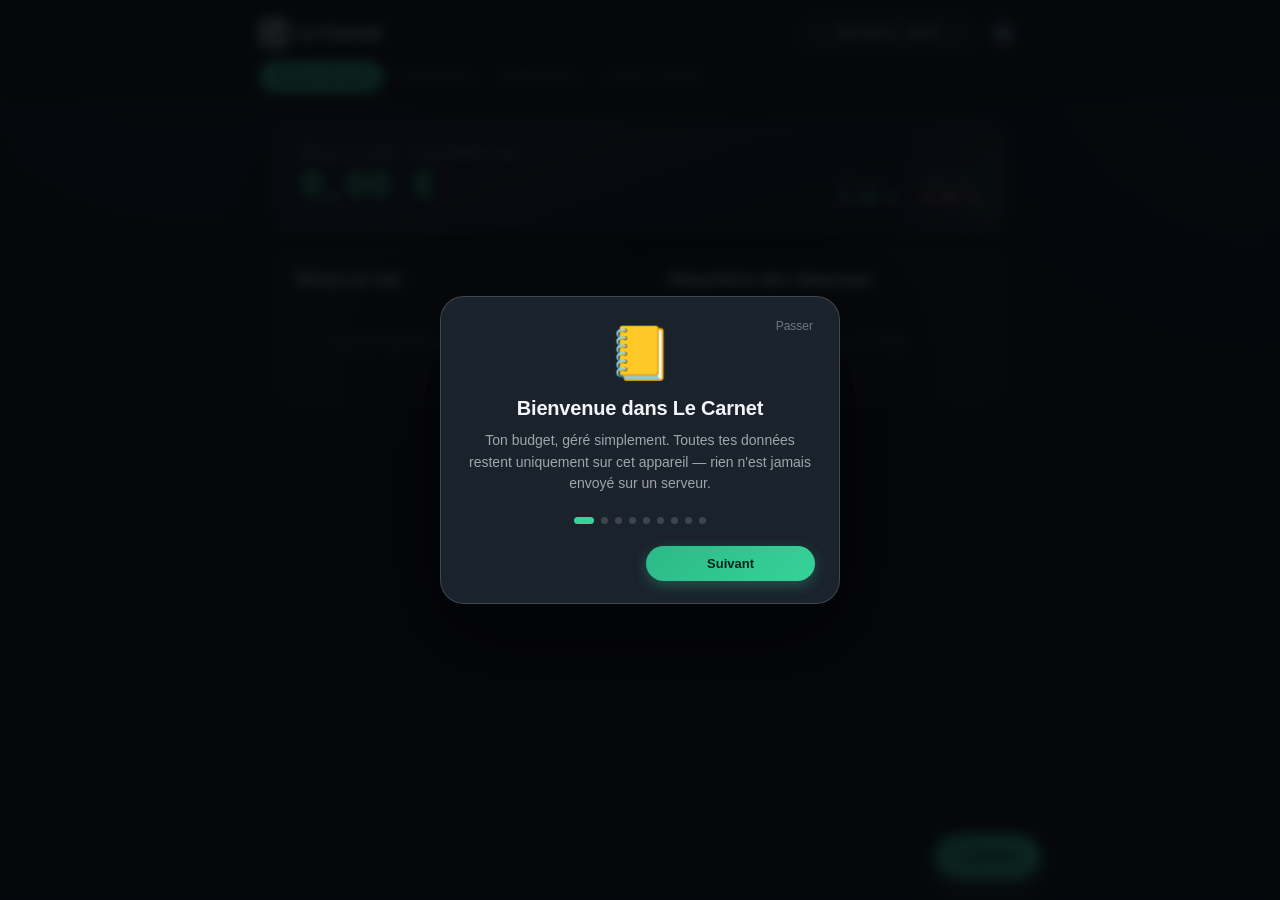
<file: index.html>
<!DOCTYPE html>
<html lang="fr">
<head>
<meta charset="UTF-8" />
<meta name="viewport" content="width=device-width, initial-scale=1, viewport-fit=cover" />
<title>Le Carnet — Budget</title>
<meta name="theme-color" content="#0A0E14" />
<link rel="manifest" href="manifest.json" />
<link rel="icon" href="icon-64.png" />
<link rel="apple-touch-icon" href="icon-180.png" />
<meta name="apple-mobile-web-app-capable" content="yes" />
<meta name="apple-mobile-web-app-status-bar-style" content="black-translucent" />
<meta name="apple-mobile-web-app-title" content="Le Carnet" />
<link rel="stylesheet" href="style.css" />
</head>
<body>

<div id="loading" class="loading-screen">chargement du carnet…</div>

<div id="app" style="display:none;">
  <header class="app-header">
    <div class="wrap header-top">
      <div class="brand"><img src="icon-64.png" class="brand-icon" alt="" /> Le Carnet</div>
      <div class="header-right">
        <div class="month-switch">
          <button id="prevMonth" aria-label="Mois précédent">‹</button>
          <span id="monthLabel" class="font-mono"></span>
          <button id="nextMonth" aria-label="Mois suivant">›</button>
        </div>
        <button id="settingsBtn" class="icon-btn" aria-label="Réglages de l'appli" title="Réglages">⚙️</button>
      </div>
    </div>
    <nav class="wrap tabs" id="tabs">
      <button data-tab="dashboard" class="active">Tableau de bord</button>
      <button data-tab="transactions">Transactions</button>
      <button data-tab="budget">Budget prévu</button>
      <button data-tab="annee">Année &amp; objectif</button>
    </nav>
  </header>

  <main class="wrap">
    <div id="installBanner" class="install-banner">
      <span>Installe Le Carnet sur ton écran d'accueil pour un accès hors-ligne.</span>
      <button id="installBtn">Installer</button>
    </div>
    <div id="view"></div>
  </main>

  <button class="fab" id="fabAdd">+ Ajouter</button>
</div>

<div id="modalRoot"></div>
<div id="onboardingRoot"></div>
<div id="lockRoot"></div>

<script src="app.js"></script>
</body>
</html>
</file>
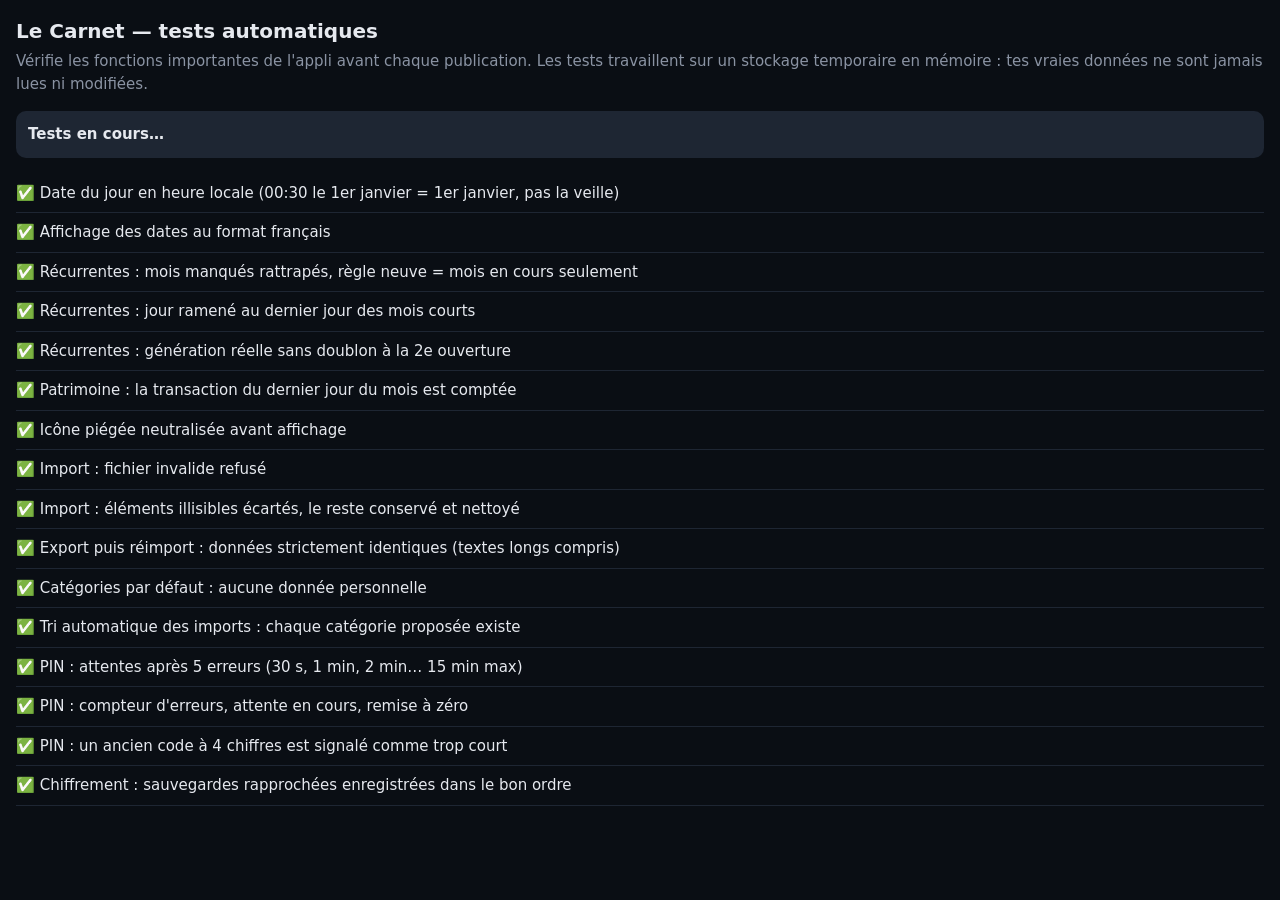
<file: tests.html>
<!DOCTYPE html>
<html lang="fr">
<head>
<meta charset="UTF-8" />
<meta name="viewport" content="width=device-width, initial-scale=1" />
<title>Le Carnet — Tests</title>
<style>
  :root { --bg: #0A0E14; --ink: #E6E9EF; --muted: #8A93A3; --ok: #37D399; --ko: #FB7A8A; --line: #1E2633; }
  body { margin: 0; padding: 16px; background: var(--bg); color: var(--ink); font: 15px/1.5 system-ui, sans-serif; }
  h1 { font-size: 20px; margin: 0 0 4px; }
  p { color: var(--muted); margin: 0 0 16px; }
  #summary { font-weight: 700; padding: 12px; border-radius: 10px; margin-bottom: 16px; background: var(--line); }
  #summary.ok { color: var(--ok); } #summary.ko { color: var(--ko); }
  ul { list-style: none; padding: 0; margin: 0; }
  li { padding: 8px 0; border-bottom: 1px solid var(--line); }
  li .err { display: block; color: var(--ko); font-size: 13px; white-space: pre-wrap; }
</style>
</head>
<body>
<h1>Le Carnet — tests automatiques</h1>
<p>Vérifie les fonctions importantes de l'appli avant chaque publication. Les tests travaillent sur un stockage
temporaire en mémoire : tes vraies données ne sont jamais lues ni modifiées.</p>
<div id="summary">Tests en cours…</div>
<ul id="results"></ul>

<script>
// 1) Stockage temporaire en mémoire, installé AVANT de charger l'appli : tout ce que l'appli croit écrire dans
//    son stockage habituel atterrit ici, et disparaît en fermant la page.
(function () {
  const mem = new Map();
  const fake = {
    getItem: (k) => (mem.has(String(k)) ? mem.get(String(k)) : null),
    setItem: (k, v) => { mem.set(String(k), String(v)); },
    removeItem: (k) => { mem.delete(String(k)); },
    clear: () => mem.clear(),
    key: (i) => [...mem.keys()][i] ?? null,
    get length() { return mem.size; },
  };
  try { Object.defineProperty(window, "localStorage", { value: fake, configurable: true }); } catch (e) {}
  window.CARNET_TEST_SAFE = window.localStorage === fake;
  window.CARNET_TEST_MODE = true; // l'appli se charge sans démarrer
})();
if (!window.CARNET_TEST_SAFE) {
  // Par sécurité : si le stockage temporaire n'a pas pu être installé, on ne charge pas l'appli du tout
  document.getElementById("summary").textContent = "⛔ Tests arrêtés : impossible d'isoler le stockage (tes données ne sont pas touchées).";
  document.getElementById("summary").className = "ko";
} else {
  // "?nocache=" : charge toujours la dernière version publiée de l'appli, jamais une copie en mémoire (voir sw.js)
  document.write('<script src="app.js?nocache=' + Date.now() + '"><\/script>');
}
</script>

<script>
if (window.CARNET_TEST_SAFE) (async () => {
  const tests = [];
  const test = (name, fn) => tests.push({ name, fn });
  const eq = (a, b, msg) => { const A = JSON.stringify(a), B = JSON.stringify(b); if (A !== B) throw new Error(`${msg || "valeur inattendue"}\n  obtenu : ${A}\n  attendu : ${B}`); };
  const ok = (cond, msg) => { if (!cond) throw new Error(msg || "condition fausse"); };
  const DEFAULTS = JSON.stringify(state);
  const reset = () => { localStorage.clear(); state = JSON.parse(DEFAULTS); sessionKey = null; pinTooShort = false; };

  /* ---------- Dates ---------- */
  test("Date du jour en heure locale (00:30 le 1er janvier = 1er janvier, pas la veille)", () => {
    eq(localISODate(new Date(2026, 0, 1, 0, 30)), "2026-01-01");
    eq(localISODate(new Date(2026, 11, 31, 23, 59)), "2026-12-31");
  });
  test("Affichage des dates au format français", () => {
    eq(fmtDateFR("2026-03-05"), "05/03/2026");
    eq(fmtDateFR(""), "");
  });

  /* ---------- Transactions récurrentes ---------- */
  test("Récurrentes : mois manqués rattrapés, règle neuve = mois en cours seulement", () => {
    eq(recurringMonthsToApply("2026-07", "2026-10"), ["2026-08", "2026-09", "2026-10"]);
    eq(recurringMonthsToApply("2025-11", "2026-02"), ["2025-12", "2026-01", "2026-02"]);
    eq(recurringMonthsToApply(null, "2026-10"), ["2026-10"]);
    eq(recurringMonthsToApply("n'importe quoi", "2026-10"), ["2026-10"]);
    eq(recurringMonthsToApply("2010-01", "2026-10").length, RECURRING_MAX_CATCHUP);
  });
  test("Récurrentes : jour ramené au dernier jour des mois courts", () => {
    eq(recurringDate("2026-02", 31), "2026-02-28");
    eq(recurringDate("2028-02", 31), "2028-02-29");
    eq(recurringDate("2026-04", 31), "2026-04-30");
    eq(recurringDate("2026-10", 15), "2026-10-15");
  });
  test("Récurrentes : génération réelle sans doublon à la 2e ouverture", () => {
    reset();
    const cur = localISODate().slice(0, 7);
    const [y, m] = cur.split("-").map(Number);
    const twoBefore = m > 2 ? `${y}-${String(m - 2).padStart(2, "0")}` : `${y - 1}-${String(m + 10).padStart(2, "0")}`;
    state.recurring = [{ id: "r1", type: "depense", description: "Loyer", categorie: "logement", montant: 500, jour: 31, dernierMoisApplique: twoBefore }];
    applyRecurringTransactions();
    eq(state.tx.length, 2, "2 mois à rattraper");
    eq(state.recurring[0].dernierMoisApplique, cur);
    applyRecurringTransactions();
    eq(state.tx.length, 2, "aucune nouvelle transaction à la 2e ouverture");
  });

  /* ---------- Calculs ---------- */
  test("Patrimoine : la transaction du dernier jour du mois est comptée", () => {
    reset();
    state.settings.soldeInitial = 100;
    state.assets = [{ id: "a", nom: "Livret", montant: 50 }];
    state.tx = [{ id: "t", type: "revenu", date: "2026-01-31", montant: 10, description: "", categorie: "salaire" }];
    eq(getPatrimoineSeries().find((p) => p.mois === "2026-01").total, 160);
  });

  /* ---------- Sécurité de l'affichage ---------- */
  test("Icône piégée neutralisée avant affichage", () => {
    reset();
    state.catIcons.test = '<img src=x onerror=alert(1)>';
    ok(!categoryIcon("test").includes("<"), "le < doit être échappé");
    eq(categoryIconRaw("test"), '<img src=x onerror=alert(1)>');
    eq(esc(`"'&<>`), "&quot;&#39;&amp;&lt;&gt;");
  });

  /* ---------- Import / export ---------- */
  test("Import : fichier invalide refusé", () => {
    eq(sanitizeBackup({}), null);
    eq(sanitizeBackup([]), null);
    eq(sanitizeBackup({ tx: "x" }), null);
  });
  test("Import : éléments illisibles écartés, le reste conservé et nettoyé", () => {
    reset();
    const c = sanitizeBackup({
      tx: [
        { id: "ok", type: "depense", date: "2026-10-01", montant: "12,5", description: "x", categorie: "courses" },
        { id: "bad", type: "pirate", date: "2026-10-01", montant: 1 },
        { id: "bad2", type: "depense", date: "2026-13-01", montant: 1 },
        { id: "bad3", type: "depense", date: "2026-10-01", montant: "abc" },
        null,
      ],
      catIcons: { courses: "🥖", __proto__: { x: 1 } },
      settings: { theme: "<script>", objectif: "5000" },
    });
    eq(c.tx.length, 1); eq(c.tx[0].montant, 12.5); eq(c.dropped, 4);
    eq(c.settings.theme, "dark"); eq(c.settings.objectif, 5000);
  });
  test("Export puis réimport : données strictement identiques (textes longs compris)", async () => {
    reset();
    state.tx = [
      { id: "a1", type: "depense", date: "2026-10-01", montant: 12.34, description: "PRLV SEPA ".repeat(60) + "é€\"<>'&", categorie: "assurance" },
      { id: "a2", type: "revenu", date: "2026-10-02", montant: 1800, description: "Paie", categorie: "salaire" },
    ];
    state.budgets = { "2026-10": { depenses: { courses: 250 }, revenus: { salaire: 1800 } } };
    state.assets = [{ id: "b1", nom: "Livret A", montant: 1000 }];
    state.catIcons = { assurance: "🛡️" };
    state.recurring = [{ id: "r1", type: "depense", description: "Loyer", categorie: "logement", montant: 600, jour: 5, dernierMoisApplique: "2026-10" }];
    const pick = (s) => JSON.stringify({ tx: s.tx, budgets: s.budgets, cats: s.cats, assets: s.assets, catIcons: s.catIcons, recurring: s.recurring, settings: s.settings });
    const before = pick(state);
    const clean = sanitizeBackup(JSON.parse(await buildBackupFile().text()));
    eq(pick(clean), before);
  });

  /* ---------- Version vierge ---------- */
  test("Catégories par défaut : aucune donnée personnelle", () => {
    const interdits = /groupama|maman|mamy|cpam|wtw|canal|gasoil|oxytif|vitaligym|ankama|viparis|weezevent/i;
    ok(!interdits.test(JSON.stringify(DEFAULT_CATS) + JSON.stringify(CATEGORY_ICONS)), "nom personnel trouvé dans les catégories par défaut");
  });
  test("Tri automatique des imports : chaque catégorie proposée existe", () => {
    const known = new Set([...DEFAULT_CATS.depenses, ...DEFAULT_CATS.revenus, ...Object.keys(CATEGORY_ICONS)]);
    [...CATEGORY_RULES_DEP, ...CATEGORY_RULES_REV].forEach(([, cat]) => ok(known.has(cat), `catégorie inconnue : ${cat}`));
    eq(guessCategory("CB CARREFOUR MARKET", "depense"), "courses");
    eq(guessCategory("PRLV NETFLIX", "depense"), "abonnements");
    eq(guessCategory("VIR CAF", "revenu"), "aides");
    eq(guessCategory("XYZ", "depense"), "autres");
  });

  /* ---------- Code PIN ---------- */
  test("PIN : attentes après 5 erreurs (30 s, 1 min, 2 min… 15 min max)", () => {
    eq([4, 5, 6, 7, 20].map(pinLockDelayMs), [0, 30000, 60000, 120000, 15 * 60000]);
  });
  test("PIN : compteur d'erreurs, attente en cours, remise à zéro", () => {
    reset();
    const t0 = 1_000_000;
    for (let i = 0; i < 4; i++) eq(registerPinFail(t0), 0);
    eq(registerPinFail(t0), 30000);
    eq(pinLockRemainingMs(t0 + 10000), 20000);
    eq(pinLockRemainingMs(t0 + 31000), 0);
    localStorage.setItem(LS_KEYS.pinLockUntil, String(t0 + 999999999)); // horloge aberrante
    eq(pinLockRemainingMs(t0), 15 * 60000, "attente plafonnée");
    resetPinFails();
    eq(getPinFails(), 0); eq(pinLockRemainingMs(t0), 0);
  });
  test("PIN : un ancien code à 4 chiffres est signalé comme trop court", () => {
    reset();
    localStorage.setItem(LS_KEYS.pin, "1234");
    ok(isPinTooShort());
    localStorage.setItem(LS_KEYS.pin, "123456");
    ok(!isPinTooShort());
  });

  /* ---------- Chiffrement ---------- */
  test("Chiffrement : sauvegardes rapprochées enregistrées dans le bon ordre", async () => {
    reset();
    const key = await importAesKey(crypto.getRandomValues(new Uint8Array(32)));
    sessionKey = key;
    for (let i = 1; i <= 20; i++) { state.tx = Array.from({ length: (21 - i) * 100 }, (_, j) => ({ id: "x" + j })); persist("tx"); }
    state.tx = [{ id: "final" }]; persist("tx");
    await flushPersist();
    eq(JSON.parse(await decryptString(key, localStorage.getItem(LS_KEYS.tx))), [{ id: "final" }]);
  });
  test("Chiffrement : activer, changer le code, déverrouiller, désactiver", async () => {
    reset();
    localStorage.setItem(LS_KEYS.tx, JSON.stringify([{ id: "t1" }]));
    localStorage.setItem(LS_KEYS.pin, "1234");
    ok(await enableEncryption(), "activation");
    ok(!localStorage.getItem(LS_KEYS.tx).startsWith("["), "données chiffrées");
    ok(localStorage.getItem(LS_KEYS.pin) === null, "code en clair supprimé");
    ok(!(await changePin("0000", "482915")), "mauvais ancien code refusé");
    ok(await changePin("1234", "482915"), "changement de code");
    const salt = localStorage.getItem(LS_KEYS.salt);
    const dek = await unwrapDek(await deriveKeyFromPin("482915", salt), salt, "482915");
    eq(JSON.parse(await decryptString(await importAesKey(dek), localStorage.getItem(LS_KEYS.tx))), [{ id: "t1" }]);
    let oldWorks = true; try { oldWorks = !!(await unwrapDek(await deriveKeyFromPin("1234", salt), salt, "1234")); } catch (e) { oldWorks = false; }
    ok(!oldWorks, "l'ancien code ne doit plus marcher");
    ok(await disableEncryption("482915"), "désactivation");
    eq(localStorage.getItem(LS_KEYS.tx), JSON.stringify([{ id: "t1" }]));
  });

  /* ---------- Exécution ---------- */
  const ul = document.getElementById("results");
  let passed = 0;
  for (const t of tests) {
    const li = document.createElement("li");
    try { await t.fn(); passed++; li.textContent = "✅ " + t.name; }
    catch (e) { li.textContent = "❌ " + t.name; const s = document.createElement("span"); s.className = "err"; s.textContent = e && e.message ? e.message : String(e); li.appendChild(s); }
    ul.appendChild(li);
  }
  reset();
  const summary = document.getElementById("summary");
  summary.textContent = passed === tests.length ? `✅ ${passed} / ${tests.length} tests réussis` : `❌ ${tests.length - passed} test(s) en échec sur ${tests.length}`;
  summary.className = passed === tests.length ? "ok" : "ko";
  window.CARNET_TEST_RESULT = { passed, total: tests.length };
})();
</script>
</body>
</html>
</file>
<file: style.css>
:root {
  /* Surfaces */
  --paper: #0A0E14;              /* fond de page */
  --paper-dim: #141B23;          /* pastilles, inputs, remplissage neutre */
  --surface: #12181F;            /* cartes */
  --surface-2: #1A222C;          /* cartes élevées / hero / modals */
  --line: rgba(255,255,255,0.09);
  --line-strong: rgba(255,255,255,0.16);

  /* Texte */
  --ink: #F3F5F8;
  --ink60: rgba(243,245,248,0.62);
  --ink40: rgba(243,245,248,0.40);

  /* Accents */
  --sage: #37D399;               /* émeraude — positif */
  --sage-light: rgba(55,211,153,0.14);
  --rust: #FB7A8A;               /* corail — négatif / dépassement */
  --rust-light: rgba(251,122,138,0.14);
  --gold: #F0BE4E;               /* or — objectif d'épargne */
  --gold-light: rgba(240,190,78,0.16);
  --violet: #A78BFA;
  --track: rgba(255,255,255,0.06);        /* piste des barres de progression */
  --hover-overlay: rgba(255,255,255,0.03); /* survol/tap discret sur fond de carte */
  --icon-ring: rgba(255,255,255,0.06);     /* liseré discret autour des pastilles d'icône */
  --header-bg: rgba(10,14,20,0.72);        /* fond translucide de l'en-tête collant en haut */

  --font-display: -apple-system, BlinkMacSystemFont, 'Segoe UI', Inter, Roboto, sans-serif;
  --font-body: -apple-system, BlinkMacSystemFont, 'Segoe UI', Inter, Roboto, sans-serif;
  --font-mono: ui-monospace, 'SF Mono', 'Cascadia Code', Consolas, 'Courier New', monospace;
}

/* Thème clair : mêmes variables, valeurs différentes. Activé en posant data-theme="light" sur <html>
   (voir applyTheme() dans app.js). Les accents (vert/rouge/or) sont légèrement plus foncés qu'en sombre,
   pour garder un bon contraste sur fond blanc plutôt que sur fond noir. */
html[data-theme="light"] {
  --paper: #F5F6F9;
  --paper-dim: #EAECF1;
  --surface: #FFFFFF;
  --surface-2: #FFFFFF;
  --line: rgba(15,20,30,0.08);
  --line-strong: rgba(15,20,30,0.14);
  --ink: #14181F;
  --ink60: rgba(20,24,31,0.64);
  --ink40: rgba(20,24,31,0.44);
  --sage: #14A876;
  --sage-light: rgba(20,168,118,0.12);
  --rust: #E14D63;
  --rust-light: rgba(225,77,99,0.12);
  --gold: #C4890F;
  --gold-light: rgba(196,137,15,0.14);
  --violet: #7C5CFA;
  --track: rgba(15,20,30,0.08);
  --hover-overlay: rgba(15,20,30,0.04);
  --icon-ring: rgba(15,20,30,0.07);
  --header-bg: rgba(245,246,249,0.78);
}
html[data-theme="light"] { color-scheme: light; }

* { box-sizing: border-box; }
body {
  margin: 0;
  background: var(--paper);
  background-image: radial-gradient(circle at 15% -10%, rgba(55,211,153,0.10), transparent 40%),
                     radial-gradient(circle at 100% 0%, rgba(167,139,250,0.08), transparent 35%);
  background-attachment: fixed;
  color: var(--ink);
  font-family: var(--font-body);
  -webkit-tap-highlight-color: transparent;
}
button { font-family: inherit; cursor: pointer; border: none; background: none; transition: transform 0.12s ease, background 0.15s ease, opacity 0.15s ease, box-shadow 0.15s ease; color: inherit; }
button:active { transform: scale(0.96); }
/* Ces :hover ne comptent que sur ordinateur (souris) — au doigt sur téléphone, ils sont simplement ignorés */
@media (hover: hover) {
  button:hover { opacity: 0.85; }
  nav.tabs button:hover { background: var(--surface-2); }
  nav.tabs button.active:hover { opacity: 1; }
  .month-switch button:hover { background: var(--surface-2); color: var(--ink); }
  .tx-row:hover { background: var(--hover-overlay); }
  .cat-icon-btn:hover { transform: scale(1.15); }
  .cat-del-btn:hover { color: #FB7A8A; }
  a:hover { opacity: 0.8; }
  .legend-item:hover { background: var(--paper-dim); color: var(--ink); }
  .pie-seg:hover { opacity: 0.82; }
  .donut-center:hover .amt { color: var(--sage); }
}
input, select { font-family: inherit; color: var(--ink); transition: border-color 0.15s ease, box-shadow 0.15s ease; color-scheme: dark; }
input:focus, select:focus { outline: none; border-color: var(--sage) !important; box-shadow: 0 0 0 3px var(--sage-light); }

@keyframes fadeInUp { from { opacity: 0; transform: translateY(6px); } to { opacity: 1; transform: translateY(0); } }
.view-anim { animation: fadeInUp 0.28s cubic-bezier(0.16,1,0.3,1); }
@keyframes popIn { from { opacity: 0; transform: scale(0.97); } to { opacity: 1; transform: scale(1); } }
.card { animation: popIn 0.3s cubic-bezier(0.16,1,0.3,1); }

.font-display { font-family: var(--font-display); font-weight: 700; letter-spacing: -0.02em; }
.font-mono { font-family: var(--font-mono); font-variant-numeric: tabular-nums; }

.wrap { max-width: 760px; margin: 0 auto; padding: 0 16px; }

header.app-header {
  position: sticky; top: 0; z-index: 20;
  background: var(--header-bg); backdrop-filter: blur(16px); -webkit-backdrop-filter: blur(16px);
  border-bottom: 1px solid var(--line);
}
.header-top { display: flex; align-items: center; justify-content: space-between; padding: 14px 0 6px; }
.header-right { display: flex; align-items: center; gap: 8px; }
.icon-btn { width: 34px; height: 34px; border-radius: 50%; display: flex; align-items: center; justify-content: center; font-size: 16px; background: var(--paper-dim); border: 1px solid var(--line); }
.brand { display: flex; align-items: center; gap: 9px; font-family: var(--font-display); font-weight: 800; font-size: 19px; letter-spacing: -0.02em; }
.brand-icon { width: 28px; height: 28px; border-radius: 8px; box-shadow: 0 2px 10px rgba(55,211,153,0.25); display: block; }

.month-switch { display: flex; align-items: center; gap: 4px; background: var(--paper-dim); border: 1px solid var(--line); border-radius: 999px; padding: 4px; }
.month-switch button { width: 28px; height: 28px; border-radius: 50%; display: flex; align-items: center; justify-content: center; color: var(--ink60); }
.month-switch button:active { background: var(--surface-2); }
.month-switch span { font-family: var(--font-mono); font-size: 13px; min-width: 108px; text-align: center; text-transform: capitalize; color: var(--ink); }

nav.tabs { display: flex; gap: 4px; padding: 4px 0 10px; overflow-x: auto; }
nav.tabs button { font-size: 13px; padding: 7px 12px; border-radius: 999px; white-space: nowrap; color: var(--ink40); display: flex; align-items: center; gap: 5px; font-weight: 500; }
nav.tabs button.active { background: var(--sage); color: #06231A; font-weight: 700; box-shadow: 0 4px 16px rgba(55,211,153,0.3); }

main.wrap { padding-top: 20px; padding-bottom: 160px; }

.card { background: var(--surface); border: 1px solid var(--line); border-radius: 20px; box-shadow: 0 1px 2px rgba(0,0,0,0.2); }
.card.dark {
  background: linear-gradient(160deg, #182430 0%, #101720 70%);
  border-color: var(--line-strong);
  box-shadow: 0 16px 40px -12px rgba(0,0,0,0.6), inset 0 1px 0 rgba(255,255,255,0.04);
  color: #F3F5F8; /* ce bloc garde toujours un fond sombre, y compris en thème clair -> son texte doit rester clair */
}
.card.dark .hero-label, .card.dark .stat-label, .card.dark .sparkline-label { color: rgba(243,245,248,0.45); }
.card.dark .sparkline-wrap { border-top-color: rgba(255,255,255,0.09); }
/* En thème clair, ces cartes ("Reste à vivre", "Objectif d'épargne") suivent le thème comme les autres,
   au lieu de rester sombres par design (retour utilisateur : ça faisait un residu visuel qui jurait). */
html[data-theme="light"] .card.dark {
  background: var(--surface-2);
  color: var(--ink);
  box-shadow: 0 4px 22px rgba(20,24,31,0.06);
}
html[data-theme="light"] .card.dark .hero-label,
html[data-theme="light"] .card.dark .stat-label,
html[data-theme="light"] .card.dark .sparkline-label { color: var(--ink40); }
html[data-theme="light"] .card.dark .sparkline-wrap { border-top-color: var(--line); }
.card-pad { padding: 20px; }

.section-title { font-family: var(--font-display); font-weight: 700; font-size: 17px; margin: 0 0 14px; letter-spacing: -0.01em; }

.hero { padding: 24px; position: relative; overflow: hidden; }
.hero::before {
  content: ""; position: absolute; top: -60%; right: -20%; width: 260px; height: 260px; border-radius: 50%;
  background: radial-gradient(circle, rgba(55,211,153,0.18), transparent 70%); pointer-events: none;
}
.hero-top { display: flex; flex-wrap: wrap; align-items: flex-end; justify-content: space-between; gap: 20px; position: relative; }
.hero-label { font-size: 11px; text-transform: uppercase; letter-spacing: 0.09em; color: var(--ink40); margin-bottom: 6px; font-weight: 600; }
.hero-amount { font-family: var(--font-mono); font-size: 38px; font-weight: 700; letter-spacing: -0.01em; }
.hero-stats { display: flex; gap: 24px; font-family: var(--font-mono); font-size: 14px; }
.hero-stats .stat-label { font-size: 11px; color: var(--ink40); margin-bottom: 3px; }
.hero-stats .stat-value { font-size: 16px; font-weight: 600; }

.grid-2 { display: grid; grid-template-columns: 1fr; gap: 16px; margin-top: 16px; }
@media (min-width: 680px) { .grid-2 { grid-template-columns: 1fr 1fr; } }

.cat-row { margin-bottom: 14px; }
.cat-row-top { display: flex; justify-content: space-between; font-size: 12.5px; margin-bottom: 6px; }
.cat-row-top .name { font-weight: 600; text-transform: capitalize; display: flex; align-items: center; }
.cat-row-top .amounts { font-family: var(--font-mono); color: var(--ink60); }
.cat-row-top .amounts.over { color: var(--rust); }
.bar-track { position: relative; height: 8px; border-radius: 999px; background: var(--track); overflow: visible; }
.bar-fill { position: absolute; top: 0; left: 0; height: 100%; border-radius: 999px; background: linear-gradient(90deg, #2BB988, var(--sage)); transition: width 0.5s cubic-bezier(0.16,1,0.3,1); box-shadow: 0 0 10px rgba(55,211,153,0.35); }
.bar-fill.over { background: linear-gradient(90deg, #E85D71, var(--rust)); box-shadow: 0 0 10px rgba(251,122,138,0.35); }
.bar-marker { position: absolute; top: -3px; width: 2px; height: 14px; background: var(--ink); opacity: 0.7; border-radius: 2px; }

.donut-wrap { display: flex; flex-direction: column; align-items: center; gap: 16px; }
.donut-svg { width: 190px; height: 190px; display: block; }
.donut { width: 176px; height: 176px; border-radius: 50%; position: relative; filter: drop-shadow(0 8px 20px rgba(0,0,0,0.35)); }
.donut::after { content: ""; position: absolute; inset: 24%; background: var(--surface); border-radius: 50%; box-shadow: inset 0 1px 3px rgba(0,0,0,0.3); }
.legend { display: flex; flex-wrap: wrap; gap: 8px; justify-content: center; }
.legend-item { display: flex; align-items: center; gap: 5px; font-size: 12px; color: var(--ink60); cursor: pointer; padding: 3px 6px; border-radius: 8px; transition: background 0.15s ease; }
.legend-item:active { background: var(--paper-dim); }
.legend-pct { color: var(--ink40); font-family: var(--font-mono); font-size: 10.5px; }
.legend-dot { width: 8px; height: 8px; border-radius: 50%; }
.pie-seg { transition: opacity 0.18s ease, stroke-width 0.18s ease, filter 0.18s ease; transform-origin: 50px 50px; }
.pie-seg.dimmed { opacity: 0.32; }
.pie-seg.selected { stroke-width: 19px; filter: drop-shadow(0 0 5px rgba(0,0,0,0.35)) brightness(1.08); }
.legend-item.selected { background: var(--paper-dim); color: var(--ink); font-weight: 700; }
.legend-item.selected .legend-dot { box-shadow: 0 0 0 2px var(--surface-2), 0 0 0 4px var(--sage); }
.pie-seg:active { opacity: 0.75; }

.empty { font-size: 13px; color: var(--ink40); text-align: center; padding: 30px 0; }

.tx-icon { width: 34px; height: 34px; border-radius: 50%; display: flex; align-items: center; justify-content: center; font-size: 15px; flex-shrink: 0; box-shadow: inset 0 0 0 1px var(--icon-ring); }
.cat-icon { display: inline-flex; align-items: center; justify-content: center; width: 20px; margin-right: 3px; }

.sparkline-wrap { display: flex; align-items: center; gap: 12px; margin-top: 16px; padding-top: 16px; border-top: 1px solid var(--line); position: relative; }
.sparkline-label { font-size: 11px; color: var(--ink40); white-space: nowrap; }
.insight-banner { border-radius: 14px; padding: 12px 16px; margin: 16px 0; font-size: 13.5px; line-height: 1.5; color: var(--ink); }
.insight-banner.insight-up { background: var(--rust-light); border: 1px solid rgba(251,122,138,0.3); }
.insight-banner.insight-down { background: var(--sage-light); border: 1px solid rgba(55,211,153,0.25); }
.insight-banner.insight-stable { background: var(--paper-dim); border: 1px solid var(--line-strong); }

.donut-center { position: absolute; top: 50%; left: 50%; transform: translate(-50%,-50%); text-align: center; z-index: 1; cursor: pointer; }
.donut-center .amt { font-family: var(--font-mono); font-size: 15px; font-weight: 700; }
.donut-center .lbl { font-size: 9px; color: var(--ink40); text-transform: uppercase; letter-spacing: 0.06em; }
.donut-pos { position: relative; display: inline-flex; }

.tx-toolbar { display: flex; align-items: center; justify-content: space-between; flex-wrap: wrap; gap: 10px; margin-bottom: 12px; }
.tx-filter-bar { display: flex; align-items: center; gap: 12px; flex-wrap: wrap; margin-bottom: 14px; }
.tx-search { flex: 1; min-width: 180px; padding: 10px 14px; border-radius: 999px; border: 1px solid var(--line-strong); background: var(--paper-dim); font-size: 14px; color: var(--ink); }
.tx-filter-toggle { display: flex; align-items: center; gap: 7px; font-size: 13px; color: var(--ink60); white-space: nowrap; cursor: pointer; }
.tx-filter-toggle input { accent-color: var(--sage); width: 16px; height: 16px; }
.bulk-cat-bar { background: var(--sage-light); border: 1px solid rgba(55,211,153,0.3); border-radius: 14px; padding: 12px 14px; margin-bottom: 14px; }
.bulk-cat-bar-row { display: flex; align-items: center; gap: 10px; flex-wrap: wrap; }
.bulk-cat-count { font-size: 13px; color: var(--ink); font-weight: 600; flex: 1; min-width: 140px; }
.bulk-cat-bar select { padding: 8px 10px; border-radius: 9px; border: 1px solid var(--line-strong); background: var(--paper-dim); font-size: 13px; color: var(--ink); }
.btn { display: inline-flex; align-items: center; gap: 6px; font-size: 13px; padding: 9px 15px; border-radius: 999px; font-weight: 600; }
.btn-outline { border: 1px solid var(--line-strong); color: var(--ink); background: var(--paper-dim); }
.btn-solid { background: linear-gradient(135deg, #2BB988, var(--sage)); color: #06231A; box-shadow: 0 4px 14px rgba(55,211,153,0.3); }
.hint { font-size: 11px; color: var(--ink40); margin: 4px 0 14px; }
.err-box { display: flex; gap: 8px; font-size: 13px; padding: 10px 12px; border-radius: 12px; background: var(--rust-light); color: #FFB3BE; margin-bottom: 12px; border: 1px solid rgba(251,122,138,0.25); }

.receipt-edge { height: 10px; background-image: radial-gradient(circle at 8px 0, transparent 7px, var(--surface) 7.5px); background-size: 16px 8px; background-repeat: repeat-x; }
.receipt-edge.bottom { transform: rotate(180deg); }
.tx-list { padding: 4px; }
.tx-row { display: flex; align-items: center; justify-content: space-between; gap: 10px; padding: 12px 10px; border-bottom: 1px dashed var(--line); transition: background 0.15s ease; cursor: pointer; }
.tx-row:last-child { border-bottom: none; }
.tx-row:active { background: var(--hover-overlay); }
.tx-left { display: flex; align-items: center; gap: 11px; min-width: 0; }
.tx-desc { font-size: 14px; font-weight: 600; text-transform: capitalize; white-space: nowrap; overflow: hidden; text-overflow: ellipsis; }
.tx-meta { font-size: 11px; color: var(--ink40); display: flex; gap: 8px; text-transform: capitalize; }
.tx-right { display: flex; align-items: center; gap: 10px; flex-shrink: 0; }
.tx-amount { font-family: var(--font-mono); font-size: 14px; font-weight: 500; }
.tx-amount.rev { color: var(--sage); font-weight: 600; }
.tx-del { padding: 6px; border-radius: 50%; color: var(--ink40); }
.tx-del:active { background: var(--rust-light); color: var(--rust); }

.budget-row { display: flex; align-items: center; justify-content: space-between; gap: 10px; padding: 6px 0; }
.budget-row .name { font-size: 14px; color: var(--ink60); text-transform: capitalize; flex: 1; }
.cat-name-btn { cursor: pointer; border-radius: 6px; padding: 2px 4px; margin: -2px -4px; transition: background 0.15s ease; }
.cat-name-btn:active { background: var(--paper-dim); }
@media (hover: hover) { .cat-name-btn:hover { background: var(--paper-dim); color: var(--ink); } }
.cat-icon-btn { font-size: 18px; cursor: pointer; line-height: 1; display: inline-flex; align-items: center; justify-content: center; width: 28px; height: 28px; border-radius: 8px; flex: 0 0 auto; transition: transform 0.15s ease; }
.cat-icon-btn:active { transform: scale(1.2); }
.cat-del-btn { flex: 0 0 auto; width: 26px; height: 26px; border-radius: 50%; display: flex; align-items: center; justify-content: center; color: var(--ink40); font-size: 13px; background: var(--paper-dim); }
.budget-input-wrap { display: flex; align-items: center; gap: 4px; font-family: var(--font-mono); font-size: 14px; }
.budget-input-wrap input { width: 90px; text-align: right; padding: 7px 9px; border-radius: 9px; border: 1px solid var(--line-strong); background: var(--paper-dim); font-size: 16px; }

.goal-progress { height: 12px; border-radius: 999px; overflow: hidden; background: var(--track); margin-top: 12px; }
.goal-fill { height: 100%; border-radius: 999px; background: linear-gradient(90deg, #D89B2E, var(--gold)); transition: width 0.6s cubic-bezier(0.16,1,0.3,1); box-shadow: 0 0 12px rgba(240,190,78,0.4); }
.goal-pct { font-family: var(--font-mono); font-size: 11px; color: var(--ink40); margin-top: 6px; }
.goal-plan { margin-top: 14px; padding-top: 12px; border-top: 1px solid var(--line); font-size: 13px; line-height: 1.55; color: var(--ink60); }

.settings-grid { display: grid; grid-template-columns: 1fr; gap: 14px; margin-top: 4px; }
@media (min-width: 480px) { .settings-grid { grid-template-columns: 1fr 1fr; } }
.field label { display: block; font-size: 13px; color: var(--ink60); margin-bottom: 6px; }
.field input, .field select { width: 100%; padding: 10px 12px; border-radius: 11px; border: 1px solid var(--line-strong); background: var(--paper-dim); font-family: var(--font-mono); font-size: 16px; }
.cat-field-wrap { position: relative; }
.date-field-wrap { position: relative; }
/* input natif réel : totalement invisible mais toujours au-dessus, en pleine taille -> reçoit le clic/tap
   et ouvre le sélecteur natif du téléphone/PC. C'est plus fiable que d'essayer de restyler son icône,
   qui n'est pas personnalisable de la même façon selon les navigateurs (Chrome, Samsung Internet...). */
.date-native { position: absolute; inset: 0; width: 100%; height: 100%; opacity: 0; cursor: pointer; margin: 0; padding: 0; border: none; }
/* Affichage visible : notre propre design, avec l'icône calendrier de l'appli */
.date-display { display: flex; align-items: center; justify-content: space-between; padding: 10px 12px; border-radius: 11px; border: 1px solid var(--line-strong); background: var(--paper-dim); font-family: var(--font-mono); font-size: 16px; color: var(--ink); pointer-events: none; }
.date-display .cal-icon {
  width: 22px; height: 22px; flex-shrink: 0; margin-left: 10px;
  background-image: url("[data-uri]");
  background-size: contain; background-repeat: no-repeat; background-position: center;
}

/* En thème clair, l'icône calendrier fournie pour fond blanc remplace celle prévue pour fond sombre */
html[data-theme="light"] .date-display .cal-icon {
  background-image: url("[data-uri]");
}
.cat-suggestions { display: none; position: absolute; left: 0; right: 0; top: calc(100% + 4px); z-index: 50; max-height: 210px; overflow-y: auto; background: var(--surface-2); border: 1px solid var(--line-strong); border-radius: 14px; box-shadow: 0 16px 40px rgba(0,0,0,0.5); }
.cat-suggestions.show { display: block; }
.cat-suggestion-item { padding: 11px 14px; font-size: 14px; text-transform: capitalize; cursor: pointer; }
.cat-suggestion-item + .cat-suggestion-item { border-top: 1px dashed var(--line); }
.cat-suggestion-item:active { background: var(--paper-dim); }
@media (hover: hover) { .cat-suggestion-item:hover { background: var(--paper-dim); } }

.yearly-bars-wrap, .trend-wrap { overflow-x: auto; margin: 0 -20px; padding: 0 20px 4px; }
.patrimoine-chart-svg { width: 100%; height: 130px; display: block; }
.patrimoine-chart-labels { display: flex; justify-content: space-between; margin-top: 6px; }
.patrimoine-chart-labels span { font-family: var(--font-mono); font-size: 10px; color: var(--ink40); text-transform: capitalize; }
.yearly-bars { display: flex; align-items: flex-end; gap: 10px; height: 180px; padding-top: 10px; width: max-content; min-width: 100%; }
.yearly-bar-col { flex: 0 0 30px; display: flex; flex-direction: column; align-items: center; justify-content: flex-end; height: 100%; gap: 6px; }
.yearly-bar { width: 100%; max-width: 28px; border-radius: 5px 5px 0 0; background: var(--sage); min-height: 2px; }
.yearly-bar.neg { background: var(--rust); }
.yearly-bar-value { font-size: 10px; color: var(--ink40); white-space: nowrap; }
.yearly-bar-label { font-family: var(--font-mono); font-size: 10px; color: var(--ink40); text-transform: capitalize; }

.asset-row { display: flex; align-items: center; gap: 8px; padding: 9px 0; border-bottom: 1px dashed var(--line); }
.asset-name { flex: 1; min-width: 0; padding: 8px 11px; border-radius: 9px; border: 1px solid var(--line-strong); background: var(--paper-dim); font-size: 16px; }
.asset-amount { width: 90px; }

/* right: sur téléphone (écran étroit) le bouton colle à 20px du bord ; sur PC (fenêtre large), comme le contenu
   est centré dans une colonne de 760px max, on recale le bouton pour qu'il reste aligné avec cette colonne
   plutôt que de rester collé au bord de la fenêtre, loin du contenu. */
.fab { position: fixed; bottom: 22px; right: max(20px, calc(50vw - 400px)); z-index: 30; background: linear-gradient(135deg, #2BB988, var(--sage)); color: #06231A; border-radius: 999px; padding: 14px 22px; display: flex; align-items: center; gap: 7px; font-size: 14px; font-weight: 700; box-shadow: 0 10px 30px -4px rgba(55,211,153,0.5); }
.fab:active { transform: scale(0.96); }

.modal-backdrop { position: fixed; inset: 0; background: rgba(4,6,9,0.7); backdrop-filter: blur(4px); z-index: 40; display: flex; align-items: flex-end; justify-content: center; }
@media (min-width: 480px) { .modal-backdrop { align-items: center; } }
.modal { width: 100%; max-width: 440px; background: var(--surface-2); border: 1px solid var(--line-strong); border-radius: 24px 24px 0 0; padding: 22px; max-height: 90vh; overflow-y: auto; box-shadow: 0 -20px 60px rgba(0,0,0,0.5); }
@media (min-width: 480px) { .modal { border-radius: 24px; box-shadow: 0 30px 80px rgba(0,0,0,0.6); } }
.modal-head { display: flex; align-items: center; justify-content: space-between; margin-bottom: 16px; }
.modal-head h3 { font-family: var(--font-display); font-weight: 700; font-size: 17px; margin: 0; }
.modal-head button { color: var(--ink40); }

.type-switch { display: flex; background: var(--paper-dim); border: 1px solid var(--line); border-radius: 999px; padding: 4px; margin-bottom: 16px; }
.type-switch button { flex: 1; padding: 9px; border-radius: 999px; font-size: 13px; text-transform: capitalize; color: var(--ink60); font-weight: 600; }
.type-switch button.active-dep { background: linear-gradient(135deg, #E85D71, var(--rust)); color: #2B0A0F; }
.type-switch button.active-rev { background: linear-gradient(135deg, #2BB988, var(--sage)); color: #06231A; }
.type-switch button.active-neutral { background: linear-gradient(135deg, #8B7FE8, var(--violet)); color: #17102E; }

.modal .field { margin-bottom: 12px; }
.cat-row-input { display: flex; gap: 8px; }
.cat-row-input select, .cat-row-input input { flex: 1; }
.link-btn { font-size: 12px; padding: 0 10px; border-radius: 8px; border: 1px solid var(--line-strong); color: var(--ink60); white-space: nowrap; }

.submit-btn { width: 100%; margin-top: 8px; padding: 13px; border-radius: 999px; background: linear-gradient(135deg, #2BB988, var(--sage)); color: #06231A; font-weight: 700; font-size: 14px; box-shadow: 0 8px 24px rgba(55,211,153,0.3); }

/* Petit message de confirmation flottant (ex : "✓ Transaction enregistrée") */
.toast {
  position: fixed; left: 50%; bottom: 90px; z-index: 95;
  background: var(--surface-2); color: var(--ink); border: 1px solid var(--line-strong);
  padding: 12px 22px; border-radius: 999px; font-size: 14px; font-weight: 600;
  box-shadow: 0 14px 34px rgba(0,0,0,0.35);
  opacity: 0; pointer-events: none;
  transform: translate(-50%, 14px) scale(0.96);
  transition: opacity 0.22s ease, transform 0.22s ease;
}
.toast.show { opacity: 1; transform: translate(-50%, 0) scale(1); }

/* Feu d'artifice de confettis (célébration objectif d'épargne atteint) */
.confetti-root { position: fixed; inset: 0; pointer-events: none; z-index: 200; overflow: hidden; }
.confetti-piece {
  position: absolute; top: -14px; border-radius: 2px; opacity: 0.95;
  animation-name: confetti-fall; animation-timing-function: cubic-bezier(0.25, 0.46, 0.45, 0.94); animation-fill-mode: forwards;
}
@keyframes confetti-fall {
  0% { transform: translate(0, 0) rotate(0deg); opacity: 1; }
  100% { transform: translate(var(--drift), 108vh) rotate(var(--rot)); opacity: 0; }
}

.loading-screen { min-height: 100vh; display: flex; align-items: center; justify-content: center; font-family: var(--font-mono); color: var(--ink40); background: var(--paper); }

.install-banner { display: none; align-items: center; justify-content: space-between; gap: 10px; background: var(--gold-light); border: 1px solid rgba(240,190,78,0.3); color: var(--gold); font-size: 13px; padding: 10px 14px; border-radius: 14px; margin-bottom: 16px; }
.install-banner.show { display: flex; }
.install-banner button { background: var(--gold); color: #2B1D02; padding: 7px 13px; border-radius: 999px; font-size: 12px; flex-shrink: 0; font-weight: 700; }

/* ---------- Tutoriel de bienvenue ---------- */
.onboarding-backdrop { position: fixed; inset: 0; z-index: 90; background: rgba(5,7,10,0.85); backdrop-filter: blur(6px); display: flex; align-items: center; justify-content: center; padding: 20px; animation: fadeInUp 0.25s ease; }
.onboarding-card { position: relative; width: 100%; max-width: 400px; background: var(--surface-2); border: 1px solid var(--line-strong); border-radius: 24px; padding: 30px 24px 22px; box-shadow: 0 30px 80px rgba(0,0,0,0.6); text-align: center; }
.onboarding-skip { position: absolute; top: 16px; right: 16px; font-size: 12px; color: var(--ink40); padding: 6px 10px; border-radius: 999px; }
.onboarding-icon { font-size: 52px; line-height: 1; margin-bottom: 18px; }
.onboarding-title { font-family: var(--font-display); font-size: 20px; font-weight: 800; margin: 0 0 10px; letter-spacing: -0.01em; }
.onboarding-text { font-size: 14px; line-height: 1.55; color: var(--ink60); margin: 0 0 22px; }
.onboarding-dots { display: flex; justify-content: center; gap: 7px; margin-bottom: 22px; }
.onboarding-dot { width: 7px; height: 7px; border-radius: 50%; background: var(--line-strong); transition: all 0.2s ease; cursor: pointer; }
.onboarding-dot.active { width: 20px; border-radius: 4px; background: var(--sage); }
.onboarding-nav { display: flex; gap: 10px; }
.onboarding-nav .btn { flex: 1; justify-content: center; }
.lock-input { width: 100%; text-align: center; font-size: 26px; letter-spacing: 12px; padding: 12px; border-radius: 12px; border: 1px solid var(--line-strong); background: var(--paper-dim); font-family: var(--font-mono); }
.lock-error { color: var(--rust); font-size: 13px; min-height: 18px; margin-top: 8px; }

/* Tableau de comparaison multi-mois (onglet Budget prévu) */
.cmp-table-wrap { overflow-x: auto; }
.cmp-table { width: 100%; border-collapse: collapse; font-size: 13px; white-space: nowrap; }
.cmp-table th, .cmp-table td { padding: 8px 12px; text-align: right; }
.cmp-table th:first-child, .cmp-table td:first-child { text-align: left; text-transform: capitalize; }
.cmp-table thead th { color: var(--ink40); font-weight: 600; font-size: 12px; border-bottom: 1px solid var(--line-strong); }
.cmp-table tbody td { border-bottom: 1px dashed var(--line); }
.cmp-total-row td { border-top: 1px solid var(--line-strong); border-bottom: none !important; font-weight: 700; padding-top: 10px; }

/* Transactions récurrentes (onglet Budget prévu) */
.recurring-item { padding: 14px 0; border-bottom: 1px dashed var(--line); }
.recurring-item:last-child { border-bottom: none; }
.recurring-item-row { display: flex; align-items: center; justify-content: space-between; gap: 10px; margin-bottom: 8px; }
.rec-select { flex: 1; padding: 8px 10px; border-radius: 9px; border: 1px solid var(--line-strong); background: var(--paper-dim); font-size: 13px; color: var(--ink); }
.rec-input { width: 100%; padding: 9px 11px; border-radius: 9px; border: 1px solid var(--line-strong); background: var(--paper-dim); font-size: 14px; margin-bottom: 8px; }
</file>
